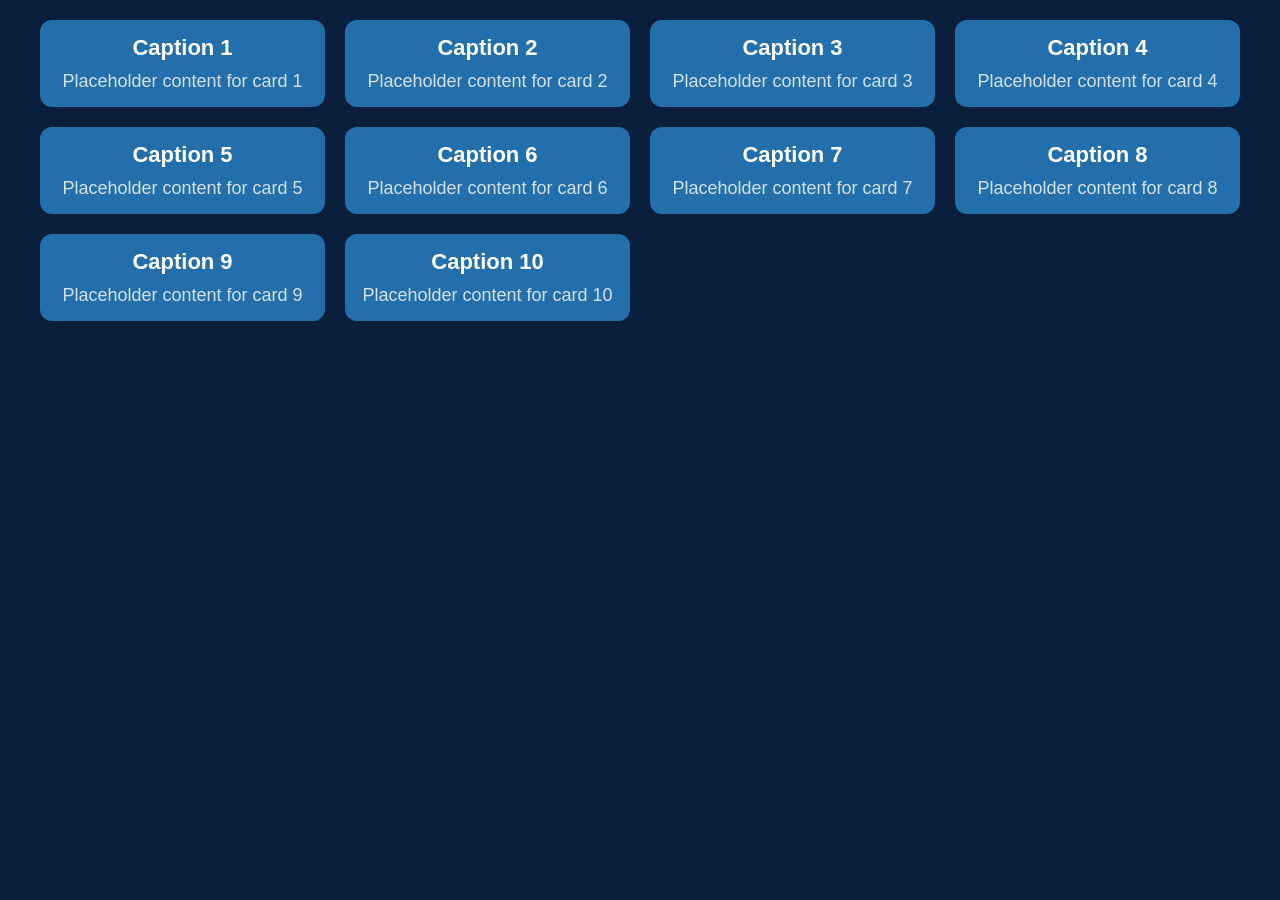
<file: gift.htm>
<!DOCTYPE html>
<html lang="en">
<head>
  <meta charset="UTF-8">
  <meta name="viewport" content="width=device-width, initial-scale=1.0">
  <title>Gift Cards</title>
  <style>
    /* Modern skeleton style */
    body {
      margin: 0;
      padding: 0;
      font-family: 'Helvetica Neue', Arial, sans-serif;
      background-color: #0a1f3b; /* dark navy */
      color: #ffffff;
    }
    .container {
      max-width: 1200px;
      margin: auto;
      padding: 20px;
    }
    .cards-grid {
      display: grid;
      grid-template-columns: repeat(auto-fit, minmax(250px, 1fr));
      gap: 20px;
    }
    .card {
      background-color: #236fab; /* blue accent */
      border-radius: 12px;
      padding: 15px;
      text-align: center;
      transition: transform 0.2s ease;
    }
    .card:hover {
      transform: translateY(-5px);
    }
    .card-title {
      font-size: 22px; /* caption size */
      font-weight: bold;
      margin-bottom: 10px;
    }
    .card-content {
      font-size: 18px;
      color: #ffffffcc; /* lighter for content */
    }
    @media (max-width: 600px) {
      .card-title { font-size: 18px; }
      .card-content { font-size: 16px; }
    }
  </style>
</head>
<body>
  <div class="container">
    <div class="cards-grid">
      <!-- Card 1 -->
      <div class="card">
        <div class="card-title">Caption 1</div>
        <div class="card-content">Placeholder content for card 1</div>
      </div>
      <!-- Card 2 -->
      <div class="card">
        <div class="card-title">Caption 2</div>
        <div class="card-content">Placeholder content for card 2</div>
      </div>
      <!-- Card 3 -->
      <div class="card">
        <div class="card-title">Caption 3</div>
        <div class="card-content">Placeholder content for card 3</div>
      </div>
      <!-- Card 4 -->
      <div class="card">
        <div class="card-title">Caption 4</div>
        <div class="card-content">Placeholder content for card 4</div>
      </div>
      <!-- Card 5 -->
      <div class="card">
        <div class="card-title">Caption 5</div>
        <div class="card-content">Placeholder content for card 5</div>
      </div>
      <!-- Card 6 -->
      <div class="card">
        <div class="card-title">Caption 6</div>
        <div class="card-content">Placeholder content for card 6</div>
      </div>
      <!-- Card 7 -->
      <div class="card">
        <div class="card-title">Caption 7</div>
        <div class="card-content">Placeholder content for card 7</div>
      </div>
      <!-- Card 8 -->
      <div class="card">
        <div class="card-title">Caption 8</div>
        <div class="card-content">Placeholder content for card 8</div>
      </div>
      <!-- Card 9 -->
      <div class="card">
        <div class="card-title">Caption 9</div>
        <div class="card-content">Placeholder content for card 9</div>
      </div>
      <!-- Card 10 -->
      <div class="card">
        <div class="card-title">Caption 10</div>
        <div class="card-content">Placeholder content for card 10</div>
      </div>
    </div>
  </div>
</body>
</html>
</file>
